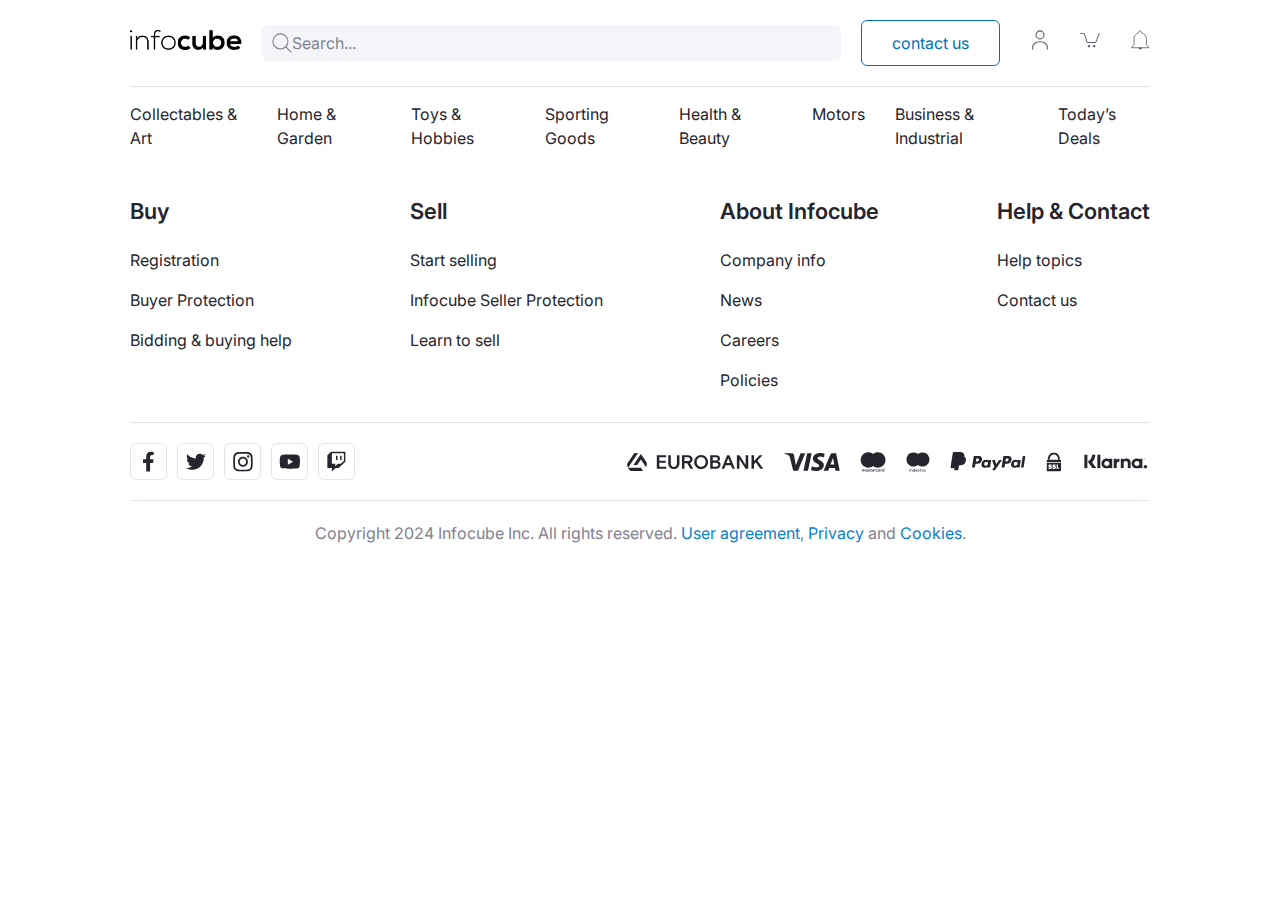
<file: index.html>
<!DOCTYPE html>
<html lang="en">
  <head>
    <meta charset="UTF-8" />
    <meta name="viewport" content="width=device-width, initial-scale=1.0" />
    <link rel="stylesheet" href="css/style.css" />

    <!-- import font -->
    <link rel="preconnect" href="https://fonts.googleapis.com" />
    <link rel="preconnect" href="https://fonts.gstatic.com" crossorigin />
    <link
      href="https://fonts.googleapis.com/css2?family=Inter:wght@400;500;600;700&display=swap"
      rel="stylesheet"
    />
    <script defer src="script.js"></script>
    <title>Test</title>
  </head>
  <body>
    <!-- HEADER -->
    <header class="header">
      <div class="main-header">
        <div class="menu-logo">
          <a href="#" class="menu"
            ><img
              class="menu-icon"
              width="20"
              height="20"
              src="img/icons/Group.svg"
              alt="menu"
          /></a>
          <a href="#" class="link-logo"
            ><img
              class="logo"
              src="img/logo.png"
              alt="infocube logo"
              width="197"
              height="35"
          /></a>
        </div>
        <div class="search">
          <img
            src="img/icons/search.svg"
            alt="search"
            width="20"
            height="20"
            class="icon-search"
          />
          <input type="search" class="input" placeholder="Search..." />
        </div>

        <div class="options">
          <a href="#" class="btn">contact us</a>
          <a href="#"
            ><img
              class="menu-icon"
              src="img/icons/profile.svg"
              alt="profile"
              width="20"
              height="20"
          /></a>
          <a href="#"
            ><img
              class="menu-icon"
              src="img/icons/cart.svg"
              alt="cart"
              width="20"
              height="20"
          /></a>
          <a href="#">
            <img
              class="menu-icon"
              src="img/icons/bell.svg"
              alt="bell"
              width="20"
              height="20"
          /></a>
        </div>
      </div>
      <nav class="main-nav">
        <ul class="main-nav-list">
          <li class="main-nav-item">
            <a href="#" class="main-nav-link">Collectables & Art </a>
          </li>
          <li class="main-nav-item">
            <a href="#" class="main-nav-link">Home & Garden</a>
          </li>
          <li class="main-nav-item">
            <a href="#" class="main-nav-link">Toys & Hobbies</a>
          </li>
          <li class="main-nav-item">
            <a href="#" class="main-nav-link">Sporting Goods</a>
          </li>
          <li class="main-nav-item">
            <a href="#" class="main-nav-link">Health & Beauty</a>
          </li>
          <li class="main-nav-item">
            <a href="#" class="main-nav-link">Motors</a>
          </li>
          <li class="main-nav-item">
            <a href="#" class="main-nav-link">Business & Industrial</a>
          </li>
          <li class="main-nav-item">
            <a href="#" class="main-nav-link">Today’s Deals</a>
          </li>
        </ul>
      </nav>
    </header>
    <!-- FOOTER -->
    <footer class="footer">
      <div class="footer-cols">
        <div class="info-col">
          <div class="heading">
            <h3 class="heading-sec">Buy</h3>
            <a href="#" class="arrow"
              ><img src="img/icons/Vector.svg" alt="arrow"
            /></a>
          </div>
          <ul class="col-list">
            <li class="col-item">
              <a class="col-link" href="#">Registration</a>
            </li>
            <li class="col-item">
              <a class="col-link" href="#">Buyer Protection</a>
            </li>
            <li class="col-item">
              <a class="col-link" href="#">Bidding & buying help</a>
            </li>
          </ul>
        </div>

        <div class="info-col">
          <div class="heading">
            <h3 class="heading-sec">Sell</h3>
            <a href="#" class="arrow"
              ><img src="img/icons/Vector.svg" alt="arrow"
            /></a>
          </div>
          <ul class="col-list">
            <li class="col-item">
              <a class="col-link" href="#">Start selling</a>
            </li>
            <li class="col-item">
              <a class="col-link" href="#">Infocube Seller Protection</a>
            </li>
            <li class="col-item">
              <a class="col-link" href="#">Learn to sell</a>
            </li>
          </ul>
        </div>

        <div class="info-col">
          <div class="heading">
            <h3 class="heading-sec">About Infocube</h3>
            <a href="#" class="arrow"
              ><img src="img/icons/Vector.svg" alt="arrow"
            /></a>
          </div>
          <ul class="col-list">
            <li class="col-item">
              <a class="col-link" href="#">Company info</a>
            </li>
            <li class="col-item">
              <a class="col-link" href="#">News</a>
            </li>
            <li class="col-item">
              <a class="col-link" href="#">Careers</a>
            </li>
            <li class="col-item">
              <a class="col-link" href="#">Policies</a>
            </li>
          </ul>
        </div>

        <div class="info-col">
          <div class="heading">
            <h3 class="heading-sec">Help & Contact</h3>
            <a href="#" class="arrow"
              ><img src="img/icons/Vector.svg" alt="arrow"
            /></a>
          </div>
          <ul class="col-list">
            <li class="col-item">
              <a class="col-link" href="#">Help topics</a>
            </li>
            <li class="col-item">
              <a class="col-link" href="#">Contact us</a>
            </li>
          </ul>
        </div>
      </div>
      <div class="social-payments">
        <div class="social">
          <a href="#" class="social-link">
            <img src="img/social/fb.svg" alt="fb" height="21" width="21" />
          </a>
          <a href="#" class="social-link">
            <img
              src="img/social/twitter.svg"
              alt="twitter"
              height="21"
              width="21"
            />
          </a>
          <a href="#" class="social-link">
            <img
              src="img/social/insta.svg"
              alt="insta"
              height="21"
              width="21"
            />
          </a>
          <a href="#" class="social-link">
            <img
              src="img/social/youtube.svg"
              alt="youtube"
              height="21"
              width="21"
            />
          </a>
          <a href="#" class="social-link">
            <img src="img/social/msg.svg" alt="msg" height="21" width="21" />
          </a>
        </div>
        <div class="payments">
          <a href="#" class="payment-link">
            <img
              src="img/payments/eurobank.svg"
              alt="eurobank"
              height="18"
              width="137"
            />
          </a>
          <a href="#" class="payment-link">
            <img
              src="img/payments/visa.svg"
              alt="visa"
              height="18"
              width="56"
            />
          </a>
          <a href="#" class="payment-link">
            <img
              src="img/payments/mastercard.svg"
              alt="mastercard"
              height="20"
              width="26"
            />
          </a>
          <a href="#" class="payment-link">
            <img
              src="img/payments/maestro.svg"
              alt="maestro"
              height="20"
              width="24"
            />
          </a>
          <a href="#" class="payment-link">
            <img
              src="img/payments/paypal.svg"
              alt="paypal"
              height="20"
              width="76"
            />
          </a>
          <a href="#" class="payment-link">
            <img
              src="img/payments/ssl 1.svg"
              alt="ssl"
              height="20"
              width="16"
            />
          </a>
          <a href="#" class="payment-link">
            <img
              src="img/payments/klarna.svg"
              alt="klarna"
              height="15"
              width="68"
            />
          </a>
        </div>
      </div>
      <div class="copyright">
        <span class="copy"
          >Copyright 2024 Infocube Inc. All rights reserved.</span
        >
        <span class="copy"
          ><a href="#" class="copy-link">User agreement</a>,
          <a href="#" class="copy-link">Privacy</a> and
          <a href="#" class="copy-link">Cookies</a>.</span
        >
      </div>
    </footer>
  </body>
</html>
</file>
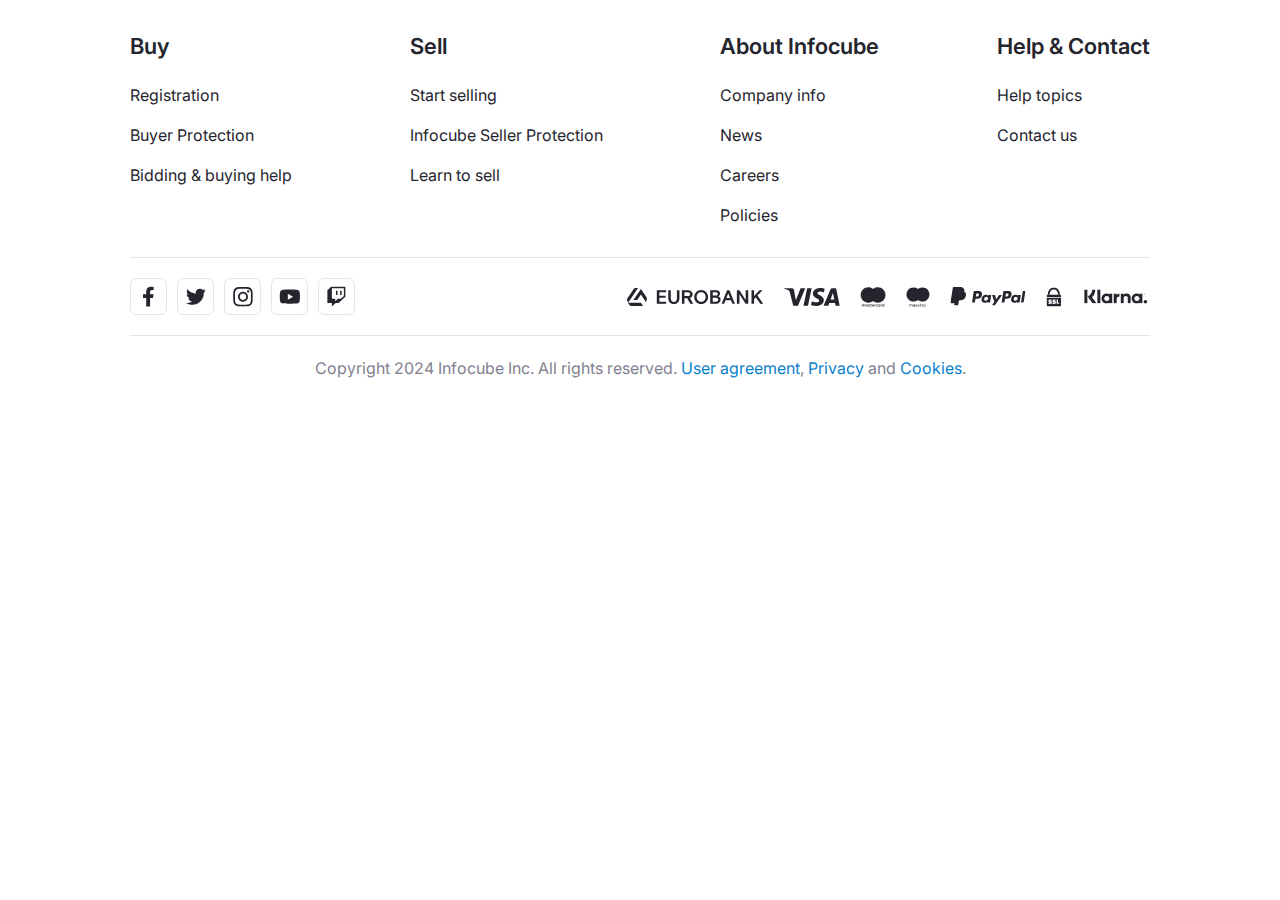
<file: footer.html>
<!DOCTYPE html>
<html lang="en">
  <head>
    <meta charset="UTF-8" />
    <meta name="viewport" content="width=device-width, initial-scale=1.0" />

    <link rel="stylesheet" href="css/footer-queries.css" />

    <!-- import font -->
    <link rel="preconnect" href="https://fonts.googleapis.com" />
    <link rel="preconnect" href="https://fonts.gstatic.com" crossorigin />
    <link
      href="https://fonts.googleapis.com/css2?family=Inter:ital,opsz,wght@400;500;600;700&display=swap"
      rel="stylesheet"
    />

    <title>Document</title>
  </head>
  <body>
    <footer class="footer">
      <div class="footer-cols">
        <div class="info-col">
          <div class="heading">
            <h3 class="heading-sec">Buy</h3>
            <a href="#" class="arrow"
              ><img src="img/icons/Vector.svg" alt="arrow"
            /></a>
          </div>
          <ul class="col-list">
            <li class="col-item">
              <a class="col-link" href="#">Registration</a>
            </li>
            <li class="col-item">
              <a class="col-link" href="#">Buyer Protection</a>
            </li>
            <li class="col-item">
              <a class="col-link" href="#">Bidding & buying help</a>
            </li>
          </ul>
        </div>

        <div class="info-col active">
          <div class="heading">
            <h3 class="heading-sec">Sell</h3>
            <a href="#" class="arrow"
              ><img src="img/icons/Vector.svg" alt="arrow"
            /></a>
          </div>
          <ul class="col-list">
            <li class="col-item">
              <a class="col-link" href="#">Start selling</a>
            </li>
            <li class="col-item">
              <a class="col-link" href="#">Infocube Seller Protection</a>
            </li>
            <li class="col-item">
              <a class="col-link" href="#">Learn to sell</a>
            </li>
          </ul>
        </div>

        <div class="info-col">
          <div class="heading">
            <h3 class="heading-sec">About Infocube</h3>
            <a href="#" class="arrow"
              ><img src="img/icons/Vector.svg" alt="arrow"
            /></a>
          </div>
          <ul class="col-list">
            <li class="col-item">
              <a class="col-link" href="#">Company info</a>
            </li>
            <li class="col-item">
              <a class="col-link" href="#">News</a>
            </li>
            <li class="col-item">
              <a class="col-link" href="#">Careers</a>
            </li>
            <li class="col-item">
              <a class="col-link" href="#">Policies</a>
            </li>
          </ul>
        </div>

        <div class="info-col">
          <div class="heading">
            <h3 class="heading-sec">Help & Contact</h3>
            <a href="#" class="arrow"
              ><img src="img/icons/Vector.svg" alt="arrow"
            /></a>
          </div>
          <ul class="col-list">
            <li class="col-item">
              <a class="col-link" href="#">Help topics</a>
            </li>
            <li class="col-item">
              <a class="col-link" href="#">Contact us</a>
            </li>
          </ul>
        </div>
      </div>
      <div class="social-payments">
        <div class="social">
          <a href="#" class="social-link">
            <img src="img/social/fb.svg" alt="fb" height="21" width="21" />
          </a>
          <a href="#" class="social-link">
            <img
              src="img/social/twitter.svg"
              alt="twitter"
              height="21"
              width="21"
            />
          </a>
          <a href="#" class="social-link">
            <img
              src="img/social/insta.svg"
              alt="insta"
              height="21"
              width="21"
            />
          </a>
          <a href="#" class="social-link">
            <img
              src="img/social/youtube.svg"
              alt="youtube"
              height="21"
              width="21"
            />
          </a>
          <a href="#" class="social-link">
            <img src="img/social/msg.svg" alt="msg" height="21" width="21" />
          </a>
        </div>
        <div class="payments">
          <a href="#" class="payment-link">
            <img
              src="img/payments/eurobank.svg"
              alt="eurobank"
              height="18"
              width="137"
            />
          </a>
          <a href="#" class="payment-link">
            <img
              src="img/payments/visa.svg"
              alt="visa"
              height="18"
              width="56"
            />
          </a>
          <a href="#" class="payment-link">
            <img
              src="img/payments/mastercard.svg"
              alt="mastercard"
              height="20"
              width="26"
            />
          </a>
          <a href="#" class="payment-link">
            <img
              src="img/payments/maestro.svg"
              alt="maestro"
              height="20"
              width="24"
            />
          </a>
          <a href="#" class="payment-link">
            <img
              src="img/payments/paypal.svg"
              alt="paypal"
              height="20"
              width="76"
            />
          </a>
          <a href="#" class="payment-link">
            <img
              src="img/payments/ssl 1.svg"
              alt="ssl"
              height="20"
              width="16"
            />
          </a>
          <a href="#" class="payment-link">
            <img
              src="img/payments/klarna.svg"
              alt="klarna"
              height="15"
              width="68"
            />
          </a>
        </div>
      </div>
      <div class="copyright">
        <span class="copy"
          >Copyright 2024 Infocube Inc. All rights reserved.</span
        >
        <span class="copy"
          ><a href="#" class="copy-link">User agreement</a>,
          <a href="#" class="copy-link">Privacy</a> and
          <a href="#" class="copy-link">Cookies</a>.</span
        >
      </div>
    </footer>
  </body>
</html>
</file>
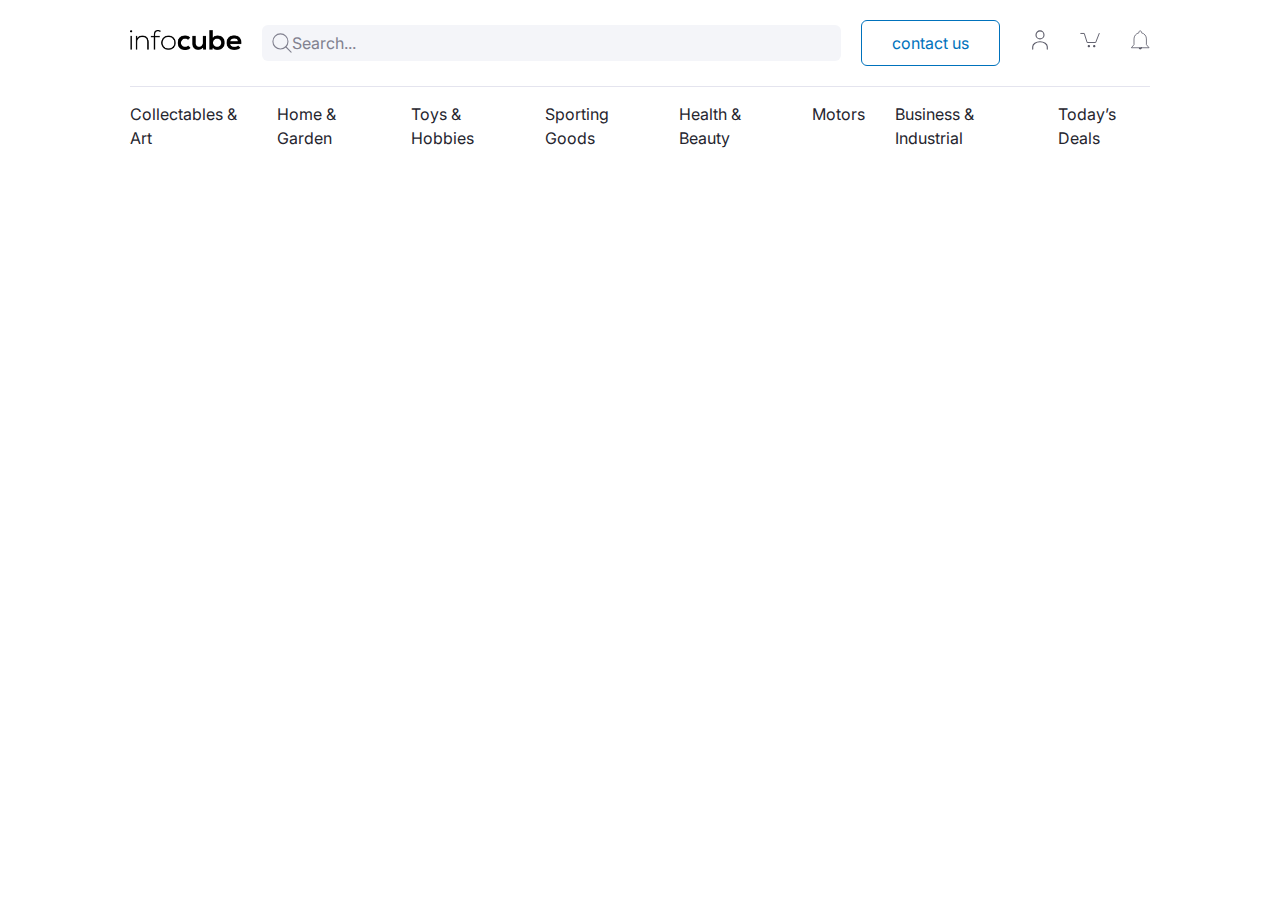
<file: indexOld.html>
<!DOCTYPE html>
<html lang="en">
  <head>
    <meta charset="UTF-8" />
    <meta name="viewport" content="width=device-width, initial-scale=1.0" />
    <link rel="stylesheet" href="css/style.css" />

    <!-- import font -->
    <link rel="preconnect" href="https://fonts.googleapis.com" />
    <link rel="preconnect" href="https://fonts.gstatic.com" crossorigin />
    <link
      href="https://fonts.googleapis.com/css2?family=Inter:ital,opsz,wght@400;500;600;700&display=swap"
      rel="stylesheet"
    />

    <title>Test</title>
  </head>
  <body>
    <header class="header">
      <div class="main-header">
        <div class="menu-logo">
          <a href="#" class="menu"
            ><img
              class="menu-icon"
              width="20"
              height="20"
              src="img/icons/Group.svg"
              alt="menu"
          /></a>
          <a href="#" class="link-logo"
            ><img
              class="logo"
              src="img/logo.png"
              alt="infocube logo"
              width="197"
              height="35"
          /></a>
        </div>
        <div class="search">
          <img
            src="img/icons/search.svg"
            alt="search"
            width="20"
            height="20"
            class="icon-search"
          />
          <input type="search" class="input" placeholder="Search..." />
        </div>

        <div class="options">
          <a href="#" class="btn">contact us</a>
          <a href="#"
            ><img
              class="menu-icon"
              src="img/icons/profile.svg"
              alt="profile"
              width="20"
              height="20"
          /></a>
          <a href="#"
            ><img
              class="menu-icon"
              src="img/icons/cart.svg"
              alt="cart"
              width="20"
              height="20"
          /></a>
          <a href="#">
            <img
              class="menu-icon"
              src="img/icons/bell.svg"
              alt="bell"
              width="20"
              height="20"
          /></a>
        </div>
      </div>
      <nav class="main-nav">
        <ul class="main-nav-list">
          <li class="main-nav-item">
            <a href="#" class="main-nav-link">Collectables & Art </a>
          </li>
          <li class="main-nav-item">
            <a href="#" class="main-nav-link">Home & Garden</a>
          </li>
          <li class="main-nav-item">
            <a href="#" class="main-nav-link">Toys & Hobbies</a>
          </li>
          <li class="main-nav-item">
            <a href="#" class="main-nav-link">Sporting Goods</a>
          </li>
          <li class="main-nav-item">
            <a href="#" class="main-nav-link">Health & Beauty</a>
          </li>
          <li class="main-nav-item">
            <a href="#" class="main-nav-link">Motors</a>
          </li>
          <li class="main-nav-item">
            <a href="#" class="main-nav-link">Business & Industrial</a>
          </li>
          <li class="main-nav-item">
            <a href="#" class="main-nav-link">Today’s Deals</a>
          </li>
        </ul>
      </nav>
    </header>
  </body>
</html>
</file>
<file: css/style.css>
* {
  margin: 0;
  padding: 0;
  box-sizing: border-box;
}

.input:focus {
  outline: 1px dotted #25252e;
  outline-offset: 8px;
}

html {
  font-size: 62.5%;
}

body {
  font-family: Inter, sans-serif;
  color: #25252e;
  font-size: 1.6rem;
  line-height: 1.5;
}

/*********************************/
/* HEADER */
/*******************************/

.main-header {
  /* padding: 2rem 19.2rem; */
  padding: 2rem 0;
  display: flex;
  justify-content: space-between;
  align-items: center;
  gap: 2rem;
}

.header {
  /* padding: 0 19.2rem;  */
  padding: 0 13rem;
  position: relative;
}
img.logo {
  max-width: 100%;
  height: auto;
}

.swiper-slide img {
  max-width: 100%;
  height: auto;
}

.menu-logo {
  flex-shrink: 1;
}

@media only screen and (min-width: 1400px) {
  .menu-logo {
    flex-shrink: 0;
  }
}

.search {
  max-width: 85rem;
  width: 100%;
  display: flex;
  justify-content: center;
  position: relative;
  /*   flex-shrink: 0; */
  /*   padding: 0.8rem 1.6rem; */
  /*   background-color: #f4f5f9; */
  /*   flex-grow: 1; */
  /*   border-radius:6px; */
}

.input {
  border-radius: 6px;
  background-color: #f4f5f9;
  border: none;
  font-family: inherit;
  font-size: inherit;
  color: inherit;
  padding: 0.8rem 3rem;
  width: 100%;
}

.input::placeholder {
  color: #81818f;
}

.input {
  color: red;
}

.icon-search,
.menu-icon {
  stroke: #585866;
}

.icon-search {
  position: absolute;
  top: 50%;
  left: 10px;
  transform: translateY(-50%);
  pointer-events: none;
}

.btn:link,
.btn:visited {
  background-color: white;
  text-decoration: none;
  display: block;
  padding: 1rem 3rem;
  border: 1px solid #0072bc;
  border-radius: 6px;
  color: #0072bc;
}

.options {
  display: flex;
  gap: 3rem;
  align-items: center;
  flex-shrink: 0;
}

.main-nav {
  padding: 1.5rem 0;
  border-top: 1px solid #e4e4ee;
}

.main-nav-list {
  list-style: none;
  display: flex;
  justify-content: space-between;
  gap: 3rem;
}

/***********************************/
.main-nav-link:link,
.main-nav-link:visited {
  /* display: block; */
  text-decoration: none;
  color: #25252e;
}

.menu {
  display: none;
}

/*******************************/
/*  768px */
/******************************/

@media (max-width: 1024px) {
  .main-header {
    gap: 2rem;
    padding: 1.6rem;
    flex-wrap: wrap;
  }

  .header {
    padding: 0;
    position: relative;
  }

  .menu-logo {
    gap: 2rem;
    display: flex;
    align-items: center;
  }

  .search {
    order: 4;
    flex: 1 0 100%;
    max-width: 100%;
  }

  .options {
    order: 3;
  }

  .menu {
    display: block;
    z-index: 500;
  }

  .btn:link,
  .btn:visited {
    display: none;
  }

  .main-nav {
    display: none;
  }

  .options {
    gap: 2rem;
  }

  .overflow-hidden {
    overflow: hidden;
  }

  /**********************************/
  /* moble navigation */
  /********************************/
  .main-nav {
    display: flex;
    justify-content: center;
    align-items: center;
    width: 100%;
    height: 100vh;
    background-color: rgba(255, 255, 255, 0.921);
    z-index: 20;
    position: absolute;
    top: 0;
    transform: translate(-100%);
    transition: all 0.5s ease-in;
    overflow-y: auto;
    opacity: 0;
    /* unaccessible to mouse and keyboard */
    pointer-events: none;
    /* hide it from sceen readers */
    visibility: hidden;
  }

  .open .main-nav {
    opacity: 1;
    pointer-events: auto;
    visibility: visible;
    transform: translate(0);
  }

  .main-nav-list {
    list-style: none;
    display: flex;
    flex-direction: column;
    align-items: center;
    gap: 3rem;
  }
}

/*******************************/
/*  375px */
/******************************/

@media (max-width: 639px) {
  .menu-logo {
    max-width: 50%;
  }
  .options {
    gap: 1.2rem;
  }
}

/*****************************************/
/*FOOTER /*
/****************************************/

.footer-cols {
  padding: 3rem 13rem;
  display: flex;
  justify-content: space-between;
}

.col-list {
  list-style: none;
  display: flex;
  flex-direction: column;
  gap: 1.6rem;
}

.heading-sec {
  font-size: 2.2rem;
  font-weight: 600;
}

.heading {
  margin-bottom: 2rem;
}

.arrow {
  display: none;
}

.col-link:link,
.col-link:visited {
  text-decoration: none;
  color: #25252e;
}

.social-payments {
  padding: 2rem 0;
  margin: 0 13rem;
  border-top: 1px solid #e4e4ee;
  border-bottom: 1px solid #e4e4ee;
  display: flex;
  justify-content: space-between;
  align-items: center;
  gap: 2rem;
}

.social {
  display: flex;
  gap: 1rem;
}

.social-link:link,
.social-link:visited {
  display: block;
  padding: 7px;
  border: 1px solid #e4e4ee;
  color: #e4e4ee;
  border-radius: 6px;
  display: flex;
  justify-content: center;
  align-items: center;
}

.payments {
  display: flex;
  gap: 2rem;
}

.payment-link:link,
.payment-link:visited {
  display: flex;
  justify-content: center;
  align-items: center;
}

.copyright {
  padding: 2rem 0;
  text-align: center;
  color: #81818f;
}

.copy-link:link,
.copy-link:visited {
  text-decoration: none;
  color: #0b80cc;
}

/*************** 1024 *******************/

@media (max-width: 1024px) {
  .footer-cols {
    padding: 3rem 1.6rem 0 1.6rem;
    flex-wrap: wrap;
  }

  .info-col {
    flex: 1 0 50%;
    padding-bottom: 3rem;
  }

  .social-payments {
    flex-wrap: wrap;
    padding: 0;
    border: none;
    margin: 0 1.6rem;
    gap: 0;
  }

  .social,
  .payments {
    padding: 2rem 0;
    border-top: 1px solid #e4e4ee;
    flex: 1 0 100%;
    border-bottom: none;
    justify-content: center;
  }

  .payments {
    order: 1;
  }

  .social {
    order: 2;
  }
}

@media (max-width: 639px) {
  .info-col {
    flex: 1 0 100%;
    padding-bottom: 4rem;
  }

  .active .heading {
    color: #0072bc;
  }

  .heading {
    display: flex;
    justify-content: space-between;
    margin-bottom: 0;
  }

  .heading-sec {
    font-size: 1.8rem;
  }

  .arrow {
    display: block;
    transform: rotate(-90deg);
  }

  .active .arrow {
    margin-bottom: 1.6rem;
    transform: none;
  }

  .col-list {
    display: flex;
    height: 0;
    overflow: hidden;
    opacity: 0;
    visibility: hidden;
    transform: translateY(-20px);
    font-size: 1.4rem;
    transition: all ease-in-out 0.3s;
  }

  .active .col-list {
    display: flex;
    height: auto;
    opacity: 1;
    visibility: visible;
    transform: translateY(0);
  }

  .payments {
    flex-wrap: wrap;
  }

  .copy {
    display: block;
  }
}
/*****************************************************/
/*      SWIPPER */

.swiper-freemode {
  --swiper-scrollbar-border-radius: 10px;
  --swiper-scrollbar-top: auto;
  --swiper-scrollbar-bottom: 4px;
  --swiper-scrollbar-left: auto;
  --swiper-scrollbar-right: 4px;
  --swiper-scrollbar-sides-offset: 0.1%;
  --swiper-scrollbar-bg-color: rgba(182, 20, 20, 0.1);
  --swiper-scrollbar-drag-bg-color: rgba(0, 0, 0, 0.5);
  --swiper-scrollbar-size: 4px;
}

.swiper-page {
  --swiper-pagination-color: var(--swiper-theme-color);
  --swiper-pagination-left: auto;
  --swiper-pagination-right: 8px;
  --swiper-pagination-bottom: 15px;
  --swiper-pagination-top: auto;
  --swiper-pagination-fraction-color: inherit;
  --swiper-pagination-progressbar-bg-color: rgba(0, 0, 0, 0.25);
  --swiper-pagination-progressbar-size: 4px;
  --swiper-pagination-bullet-size: 8px;
  --swiper-pagination-bullet-width: 8px;
  --swiper-pagination-bullet-height: 8px;
  --swiper-pagination-bullet-inactive-color: #000;
  --swiper-pagination-bullet-inactive-opacity: 0.2;
  --swiper-pagination-bullet-opacity: 1;
  --swiper-pagination-bullet-horizontal-gap: 4px;
  --swiper-pagination-bullet-vertical-gap: 6px;
}

.deals {
  padding: 80px 120px;
}

@media (max-width: 768px) {
  .deals {
    padding: 20px 60px;
  }
}

/****************************/
/* swiper freemode */

.freemode {
  /* padding: 0 190px 100px 190px; */
  max-width: 1000px;
  margin: 0 auto 100px auto;
  padding: 0 20px 20px 20px;
}

.swiper-freemode {
  padding-bottom: 30px;
}

figurecaption {
  font-size: 11px;
}

@media (max-width: 768px) {
  .freemode {
    padding: 20px 60px;
  }
}

/*************************/
/* controller*/

.swiper-small {
  --swiper-pagination-color: #bf1f37;
  --swiper-pagination-bullet-width: 20px;
  --swiper-pagination-bullet-height: 6px;
  --swiper-pagination-bullet-border-radius: 0;
}

.swiper-container {
  padding: 0 20px;
}

.swiper-small {
  max-width: 700px;
  margin: -150px auto 100px auto;
  border-radius: 10px;
  box-shadow: 0 16px 34px rgba(0, 0, 0, 0.115);
  background-color: white;
  z-index: 100;
}

/* item card */
.item-card {
  padding: 20px 20px 40px 20px;
  display: flex;
  align-items: center;
  gap: 20px;
  position: relative;
}

.item-image {
  position: relative;
}

.item-image::after {
  content: "ΝΕΟ";
  color: white;
  font-size: 14px;
  font-weight: 600;
  background-color: #6f7e0d;
  border-radius: 5px;
  padding: 8px 10px;
  top: 0;
  left: 0;
  position: absolute;
  /* transform: translateY(43%); */
}

.item-info {
  display: flex;
  flex-direction: column;
  gap: 30px;
}

.card-heading {
  font-size: 14px;
  color: #000000;
}

.details-list {
  list-style: none;
}

.list-item {
  display: flex;
  justify-content: space-between;
  align-items: center;
}

.detail-p {
  font-size: 10px;
  text-transform: uppercase;
}

.price-p {
  font-size: 12px;
  text-decoration: line-through;
}

.price-p.active {
  text-decoration: none;
  font-size: 14px;
}

.card-btn {
  color: #bf1f37;
  font-weight: 600;
  text-transform: uppercase;
  padding: 10px 30px;
  background-color: white;
  border: 1px solid #f2f2f2;

  align-self: flex-start;
}

.card-like {
  position: absolute;
  top: 20px;
  right: 20px;
}

@media (max-width: 639px) {
  .item-card {
    flex-direction: column;
  }

  .swiper-small {
    margin: -40px auto 100px auto;
  }
}

/****************************************************/
/* ACCORDION */

.questions {
  background-color: #f1f4f1;
}

.container {
  background-color: #f1f4f1;
  max-width: 1200px;
  margin: 0 auto;
  padding: 50px 40px;
}

.questions-box-heading {
  display: flex;
  gap: 20px;
  padding: 20px 0;
  border-bottom: 1px solid #cccccc;
  font-weight: 500;
}

h2 {
  font-size: 32px;
  font-weight: 600;
  margin-bottom: 10px;
}

.questions-box-info {
  text-align: justify;
  /* padding: 20px 0; */
  border-bottom: 1px solid #cccccc;
  height: 0;
  opacity: 0;
  visibility: hidden;
  pointer-events: none;
  overflow: hidden;
  transition: all ease-in-out 0.3s;
}

.question-icon[name="close"] {
  display: none;
}

.active .questions-box-info {
  padding: 20px 0;
  height: auto;
  opacity: 1;
  visibility: visible;
}

.active .question-icon[name="open"] {
  display: none;
}

.active .question-icon[name="close"] {
  display: block;
}
</file>
<file: css/footer-queries.css>
* {
  margin: 0;
  padding: 0;
  box-sizing: border-box;
}

*:focus {
  outline: none;
  outline: 1px dotted #25252e;
  outline-offset: 8px;
}

html {
  font-size: 62.5%;
}

body {
  font-family: Inter, sans-serif;
  color: #25252e;
  font-size: 1.6rem;
  line-height: 1.5;
}

/*****************************************/
/*FOOTER /*
/****************************************/

.footer-cols {
  padding: 3rem 13rem;
  display: flex;
  justify-content: space-between;
}

.col-list {
  list-style: none;
  display: flex;
  flex-direction: column;
  gap: 1.6rem;
}

.heading-sec {
  font-size: 2.2rem;
  font-weight: 600;
}

.heading {
  margin-bottom: 2rem;
}

.arrow {
  display: none;
}

.col-link:link,
.col-link:visited {
  text-decoration: none;
  color: #25252e;
}

.social-payments {
  padding: 2rem 0;
  margin: 0 13rem;
  border-top: 1px solid #e4e4ee;
  border-bottom: 1px solid #e4e4ee;
  display: flex;
  justify-content: space-between;
  align-items: center;
  gap: 2rem;
}

.social {
  display: flex;
  gap: 1rem;
}

.social-link:link,
.social-link:visited {
  display: block;
  padding: 7px;
  border: 1px solid #e4e4ee;
  color: #e4e4ee;
  border-radius: 6px;
  display: flex;
  justify-content: center;
  align-items: center;
}

.payments {
  display: flex;
  gap: 2rem;
}

.payment-link:link,
.payment-link:visited {
  display: flex;
  justify-content: center;
  align-items: center;
}

.copyright {
  padding: 2rem 0;
  text-align: center;
  color: #81818f;
}

.copy-link:link,
.copy-link:visited {
  text-decoration: none;
  color: #0b80cc;
}

/*************** 1024 *******************/

@media (max-width: 1024px) {
  .footer-cols {
    padding: 3rem 1.6rem 0 1.6rem;
    flex-wrap: wrap;
  }

  .info-col {
    flex: 1 0 50%;
    padding-bottom: 3rem;
  }

  .social-payments {
    flex-wrap: wrap;
    padding: 0;
    border: none;
    margin: 0 1.6rem;
  }

  .social,
  .payments {
    padding: 2rem 0;
    border-top: 1px solid #e4e4ee;
    flex: 1 0 100%;
    border-bottom: none;
    justify-content: center;
  }

  .payments {
    order: 1;
  }

  .social {
    order: 2;
  }
}

@media (max-width: 639px) {
  .info-col {
    flex: 1 0 100%;
    padding-bottom: 2rem;
  }

  .active .heading {
    margin-bottom: 1.6rem;
  }

  .heading {
    display: flex;
    justify-content: space-between;
    margin-bottom: 0;
  }

  .heading-sec {
    font-size: 1.8rem;
  }

  .arrow {
    display: block;
    transform: rotate(-90deg);
  }

  .active .arrow {
    margin-bottom: 1.6rem;
    transform: none;
  }

  .col-list {
    display: none;
    font-size: 1.4rem;
  }

  .active .col-list {
    display: flex;
  }

  .payments {
    flex-wrap: wrap;
  }

  .copy {
    display: block;
  }
}
</file>
